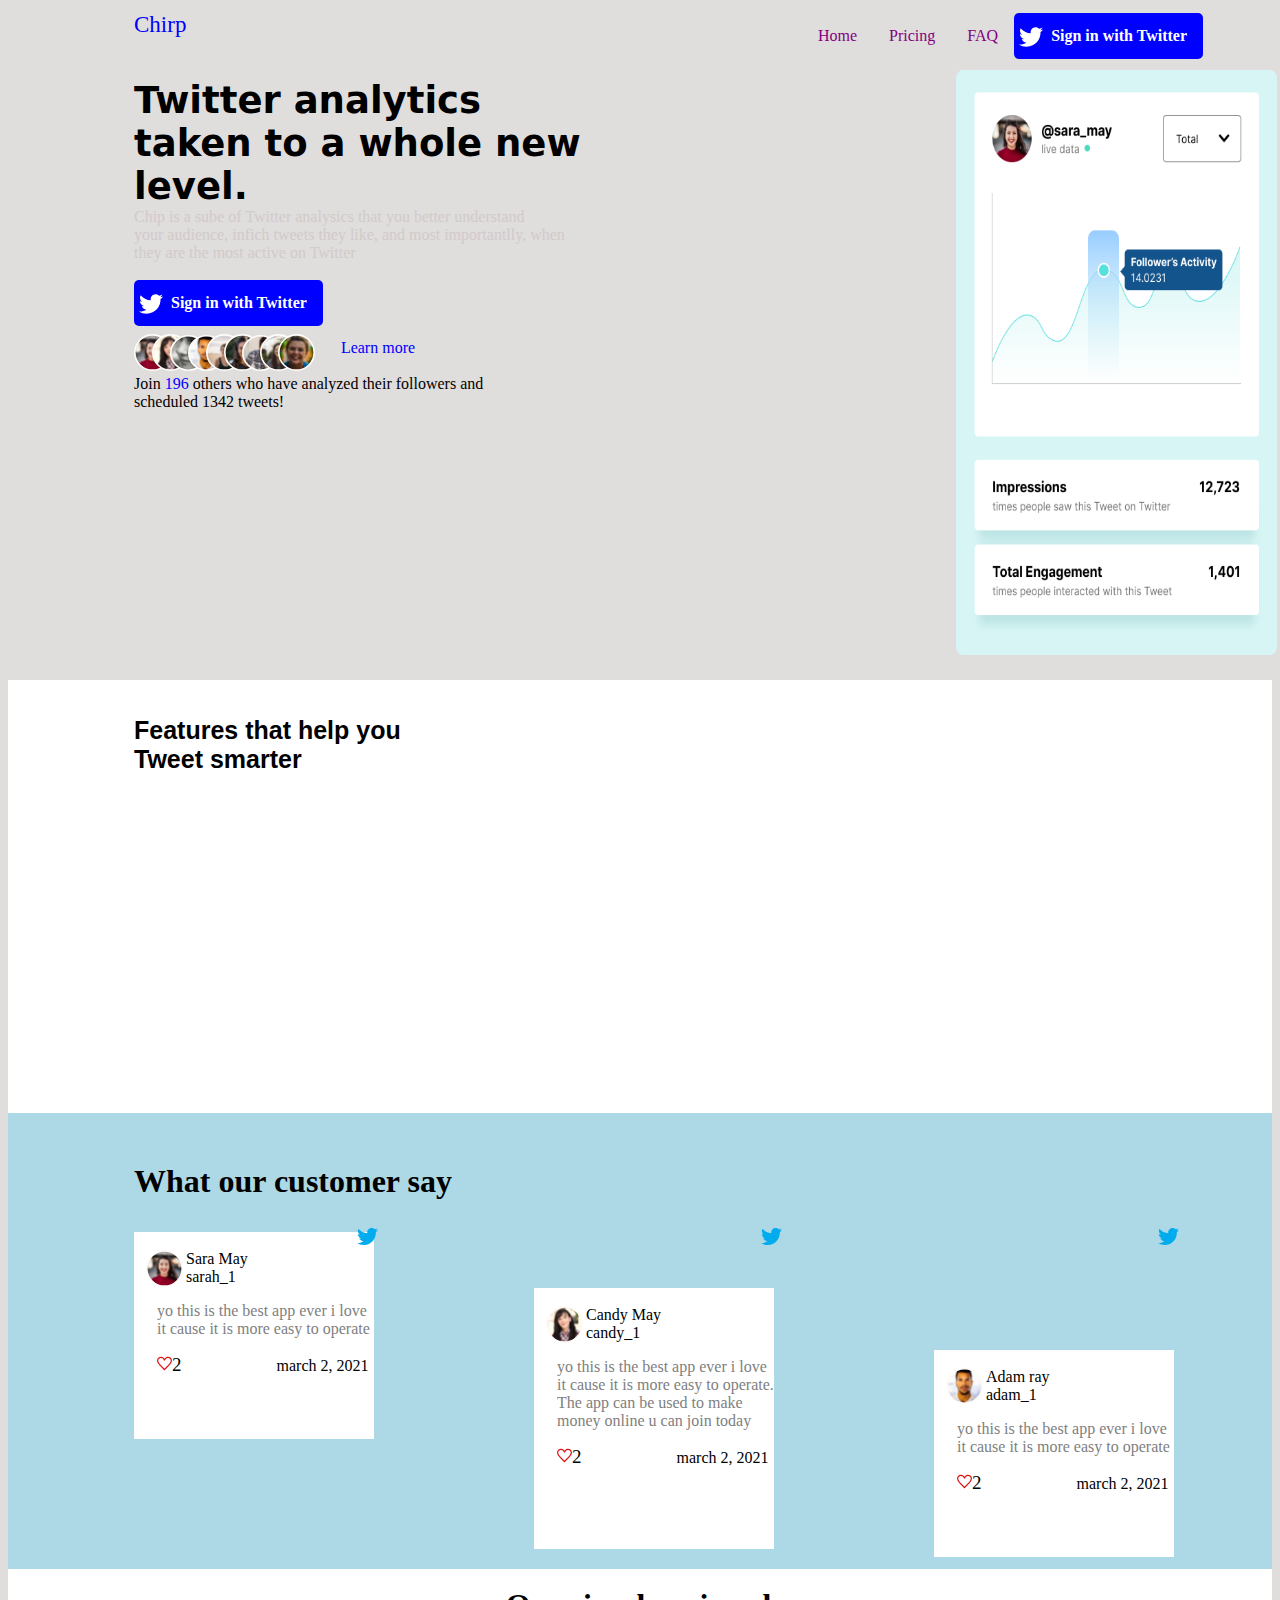
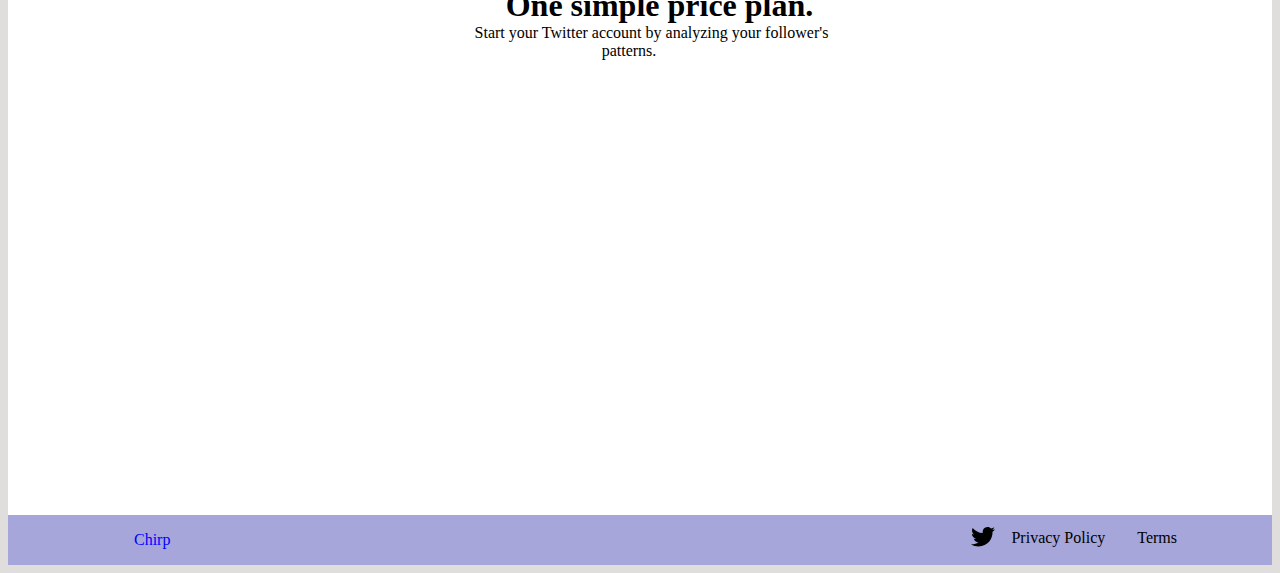
<file: sencond-project/index.html>
<!DOCTYPE html>
<html lang="en">
<head>
    <meta charset="UTF-8">
    <meta http-equiv="X-UA-Compatible" content="IE=edge">
    <meta name="viewport" content="width=device-width, initial-scale=1.0">
    <title>Document</title>
    <link rel="stylesheet" href="./style.css">
    <style>
        body{
            background: rgb(224, 221, 221);
        }
        li{
            list-style: none;
        }
        #bro{
            display: none;
        }

        .show{
  display: block;
}


    </style>
</head>
<body>   
    
    <header>    
        <p style="text-decoration: itally; color: blue;font-size: 23px;margin-top: -1px;">Chirp</p>
        <div style="float: right;" class="header">
        <ul>
            <li> <a href="#"> Home</a></li>
            
            <li> <a href="#"> Pricing</a></li>
            <li> <a href="#"> FAQ</a></li>
            <li> <a href="#" style="background: blue;color:white;font-weight: bold;margin-right: 69px;
                border-radius: 5px;"><img src="./Assets/Twitter.svg" style="position:absolute;margin-left: -11px;" alt=""><span style="margin-left: 21px;"> Sign in with Twitter</span></a></li>

        </ul>
    </div>
</header>
<!-- <br>
<br> -->
<br>

<Span class="twitter">Twitter analytics
</Span>
<br>
<span class="twitter">taken to a whole new</span>
<br>
<span class="twitter">level.</span>
    <br>
    <span class="intro">Chip is a sube of Twitter analysics that you better understand</span>
    <br>
    <span class="intro">your audience, infich tweets they like, and most importantlly, when</span>
    <br>
    <span class="intro">they are the most active on Twitter</span>
    <br>
    <br>
    <li> <a href="#" style="background: blue;color:white;font-weight: bold;margin-left: 126px;
        border-radius: 5px;"><img src="./Assets/Twitter.svg" style="position:absolute;margin-left: -11px;" alt=""><span style="margin-left: 21px;"> Sign in with Twitter</span></a></li>
        <span style="margin-left:18px;color: blue;position: absolute;top: 339px; ">Learn more</span>
        <br>
        <br>
        <br>
        <img style="margin-left: 126px; width: 37px"  src="./Assets/userAvatar01.svg" alt="">
        <img style="margin-left: -23px; width: 37px"  src="./Assets/userAvatar02.svg" alt="">
        <img style="margin-left: -23px; width: 37px" src="./Assets/userAvatar03.svg" alt="">
        <img style="margin-left: -23px; width: 37px" src="./Assets/userAvatar04.svg" alt="">
        <img style="margin-left: -23px; width: 37px" src="./Assets/userAvatar05.svg" alt="">
        <img style="margin-left: -23px; width: 37px" src="./Assets/userAvatar06.svg" alt="">
        <img style="margin-left: -23px; width: 37px" src="./Assets/userAvatar07.svg" alt="">
        <img style="margin-left: -23px; width: 37px" src="./Assets/userAvatar08.svg" alt="">
        <img style="margin-left: -23px; width: 37px" src="./Assets/userAvatar09.svg" alt="">
      <br>
        <span style="margin-left: 126px;">Join <span style="color: blue;">196</span> others who have analyzed their followers and</span>
        <br>
        <span style="margin-left: 126px;">scheduled 1342 tweets!</span>

        <div>
            <img src="./Assets/Hero Image (Desktop View).png" style="width: 321px; margin-left:948px;margin-top:-341px;height: 65vh;" alt="">
        </div>
        <div class="body">
            <br>
            <br>
            <span class="sec">Features that help you </span>
            <br>
            <span class="sec">Tweet smarter</span>
            <br>
            <br>
            <div class="firstCom">
                <!-- <img src="./Assets/Checkmark.svg" alt=""> -->
            </div>
        </div>
        <br>
        <div class="secBody">
             <br>
             <p style="font-size: 32px;font-weight:bold;">What our customer say</p>
             <div style="background: white; width:19%;height: 23vh;margin-left:126px" >
                <br>
                <img src="./Assets/userAvatar01.svg" style="width: 37px;position: absolute;margin-left: 12px;" alt="">
                <span style="margin-left: 52px;">Sara May</span>
                <br>
                <span style="margin-left: 52px;">sarah_1</span>
                  <img src="./Assets/Twitter (Blue).svg" style="margin-left: 121px;margin-top:-1.5px;width: 21px;position: absolute;bottom: -347px;" alt="">
                  
                  <p style="margin-left: 23px;color:grey">yo this is the best app ever i love it cause it is more easy to operate</p>
                   <img src="./Assets/Like.svg" style="width: 15px;margin-left: 23px;" alt=""><span style="font-size: 19px;">2</span>
      <span style="margin-left: 91px;">march 2, 2021</span>  
                </div>
                <div style="background: white; width:19%;height: 29vh;margin-left:526px; margin-top: -151px;" >
                    <br>
                    <img src="./Assets/userAvatar02.svg" style="width: 37px;position: absolute;margin-left: 12px;" alt="">
                    <span style="margin-left: 52px;">Candy May</span>
                    <br>
                    <span style="margin-left: 52px;">candy_1</span>
                      <img src="./Assets/Twitter (Blue).svg" style="margin-left: 121px;margin-top:-1.5px;width: 21px;position: absolute;bottom: -347px;" alt="">
                      
                      <p style="margin-left: 23px;color:grey">yo this is the best app ever i love it cause it is more easy to operate. The app can be used to make money online u can join today</p>
                        <img src="./Assets/Like.svg" style="width: 15px;margin-left: 23px;" alt=""><span style="font-size: 19px;">2</span>
          <span style="margin-left: 91px;">march 2, 2021</span>  
                    </div>    
                    <div style="background: white; width:19%;height: 23vh;margin-left:926px;margin-top: -199px;" >
                        <br>
                        <img src="./Assets/userAvatar04.svg" style="width: 37px;position: absolute;margin-left: 12px;" alt="">
                        <span style="margin-left: 52px;">Adam ray</span>
                        <br>
                        <span style="margin-left: 52px;">adam_1</span>
                          <img src="./Assets/Twitter (Blue).svg" style="margin-left: 121px;margin-top:-1.5px;width: 21px;position: absolute;bottom: -347px;" alt="">
                          
                          <p style="margin-left: 23px;color:grey">yo this is the best app ever i love it cause it is more easy to operate</p>
                           <img src="./Assets/Like.svg" style="width: 15px;margin-left: 23px;" alt=""><span style="font-size: 19px;">2</span>
              <span style="margin-left: 91px;">march 2, 2021</span>  
                        </div>        
        </div>
        <div id="all-my"  style="text-align: center;background: white;margin-top: -21px;height: 62vh;">
            <br>
            <span id="span" style="text-align: center;font-size: 32px;font-weight: bold;margin-left: 39px;">One simple price plan.</span>
           <br><span style="margin-left: 23px;">Start your Twitter account by analyzing your follower's </span>
           <br>
           <span style="text-align: center;margin-left:-22px">patterns.</span>
<br>
<br>
           <div id="bro" style="width: 35%;border: 1px solid red; height:38vh;margin-left: 431px;background-color: rgb(247, 225, 225);display: none;">
            <br>
               <span style="margin-left:-321px;color: gray;">Monthly</span>
               <br>
               <span style="font-weight: bold; font-size:33px;font-family: Arial, Helvetica, sans-serif;color: rgb(2, 1, 1); margin-left:-321px">9</span><span style="color: grey;">/mo</span>

               <br><br>
               <img src="./Assets/Checkmark.svg" alt="" style="margin-left:-321px"><span style=" color: gray;position: absolute;margin-left: 12px;">Unlimited* scheduled tweets and threeds.</span>
               <br>
               <img src="./Assets/Checkmark.svg" alt="" style="margin-left:-321px"><span style="color: gray; position: absolute;margin-left: 12px;"> Scheduled up to 3 weeks in advance.</span>
               <br>
               <img src="./Assets/Checkmark.svg" alt="" style="margin-left:-321px"><span style="color: gray;position: absolute;margin-left: 12px;">Real-time audience analytics tracking up to 5k followers.</span>
               <br>
               <br>

               <li> <a href="#" style="background: rgb(126, 191, 212);cursor:pointer;color:white;font-weight: bold;margin-left:51px;width: 142%;
                border-radius: 5px;"><img src="./Assets/Twitter.svg" style="position:absolute;margin-left: -11px;" alt=""><span style="margin-left: 21px;"> Sign in with Twitter</span></a></li>
<br><br>
            </div>
            
        </div>

        <header style="background: rgb(166, 166, 218);margin-top: -12px;">
<p style="text-decoration: itally; color: blue;">Chirp</p>
    <div style="float: right;" class="header">
        <ul>
          
            <li><img src="./Assets/Twitter (Black).svg" style="margin-top:12px;" alt=""></li>
            <li> <a href="#" style="color: black;"> Privacy Policy</a></li>
            <li> <a href="#" style="margin-right: 79px;color: black;"> Terms</a></li>
            <!-- <li> <a href="#" style="background: blue;color:white;font-weight: bold;margin-right: 82px;
                border-radius: 5px;"><img src="./Assets/Twitter.svg" style="position:absolute;margin-left: -11px;" alt=""><span style="margin-left: 21px;"> Sign in with Twitter</span></a></li> -->

        </ul>
    </div>
</header>

<script>
    var mySpan = document.getElementById("span");
    var yo = document.getElementById("bro");
    var all = document.getElementById("all-my");

    mySpan.onclick = function () {
        // yo.style.display = "block";

        if (yo.className === 'show') {
            yo.className = '';
            yo.style.display = "none";
           
        } else {
            yo.className = 'show';
            yo.style.display = "block";
           
        }
    }

    // mySpan.onclick = function () {
    //     if (yo.className === "show") {
    //         yo.className = "";
    //         console.log("yo am not running")
    //     }
    //     else{
    //         yo.className = "show";
    //         console.log("yo am  running")
    //     }
    // }
</script>
    </body>
</html>
</file>
<file: sencond-project/style.css>
header{
    display: flex;
    justify-content: space-between;
    margin-top: 13px;
}
/* .header{
    /* margin-left: 329px;
    justify-content: space-between; */
    /* float: right;
    justify-content: space-between; */
 */

 ul {
    
list-style-type: none;
margin: 0;
padding: 0;
}

ul {
list-style-type: none;
margin: 0;
padding: 0;
overflow: hidden;
     
}

li {
float: left;
}

li a {
display: inline-block;
color: purple;
text-align: center;
padding: 14px 16px;
text-decoration: none;
}

.twitter{
    font-family: system-ui, -apple-system, BlinkMacSystemFont, 'Segoe UI', Roboto, Oxygen, Ubuntu, Cantarell, 'Open Sans', 'Helvetica Neue', sans-serif;
    font-weight: bold;
    font-size: 37px;
    margin-left: 126px;
    
}

.intro{
    color: rgb(209, 202, 202);
    margin-left: 126px;
}
.body{
    background: white;
    margin-top: 21px;
    height: 52vh;

}
.secBody{
    background: lightblue;
   margin-top: -53px;
   height: 53vh;
}

p{
    margin-left: 126px;
}

.sec{
    margin-left: 126px;
    font-size: 25px;
    font-weight: bold;
    font-family: sans-serif;
    
}
</file>
